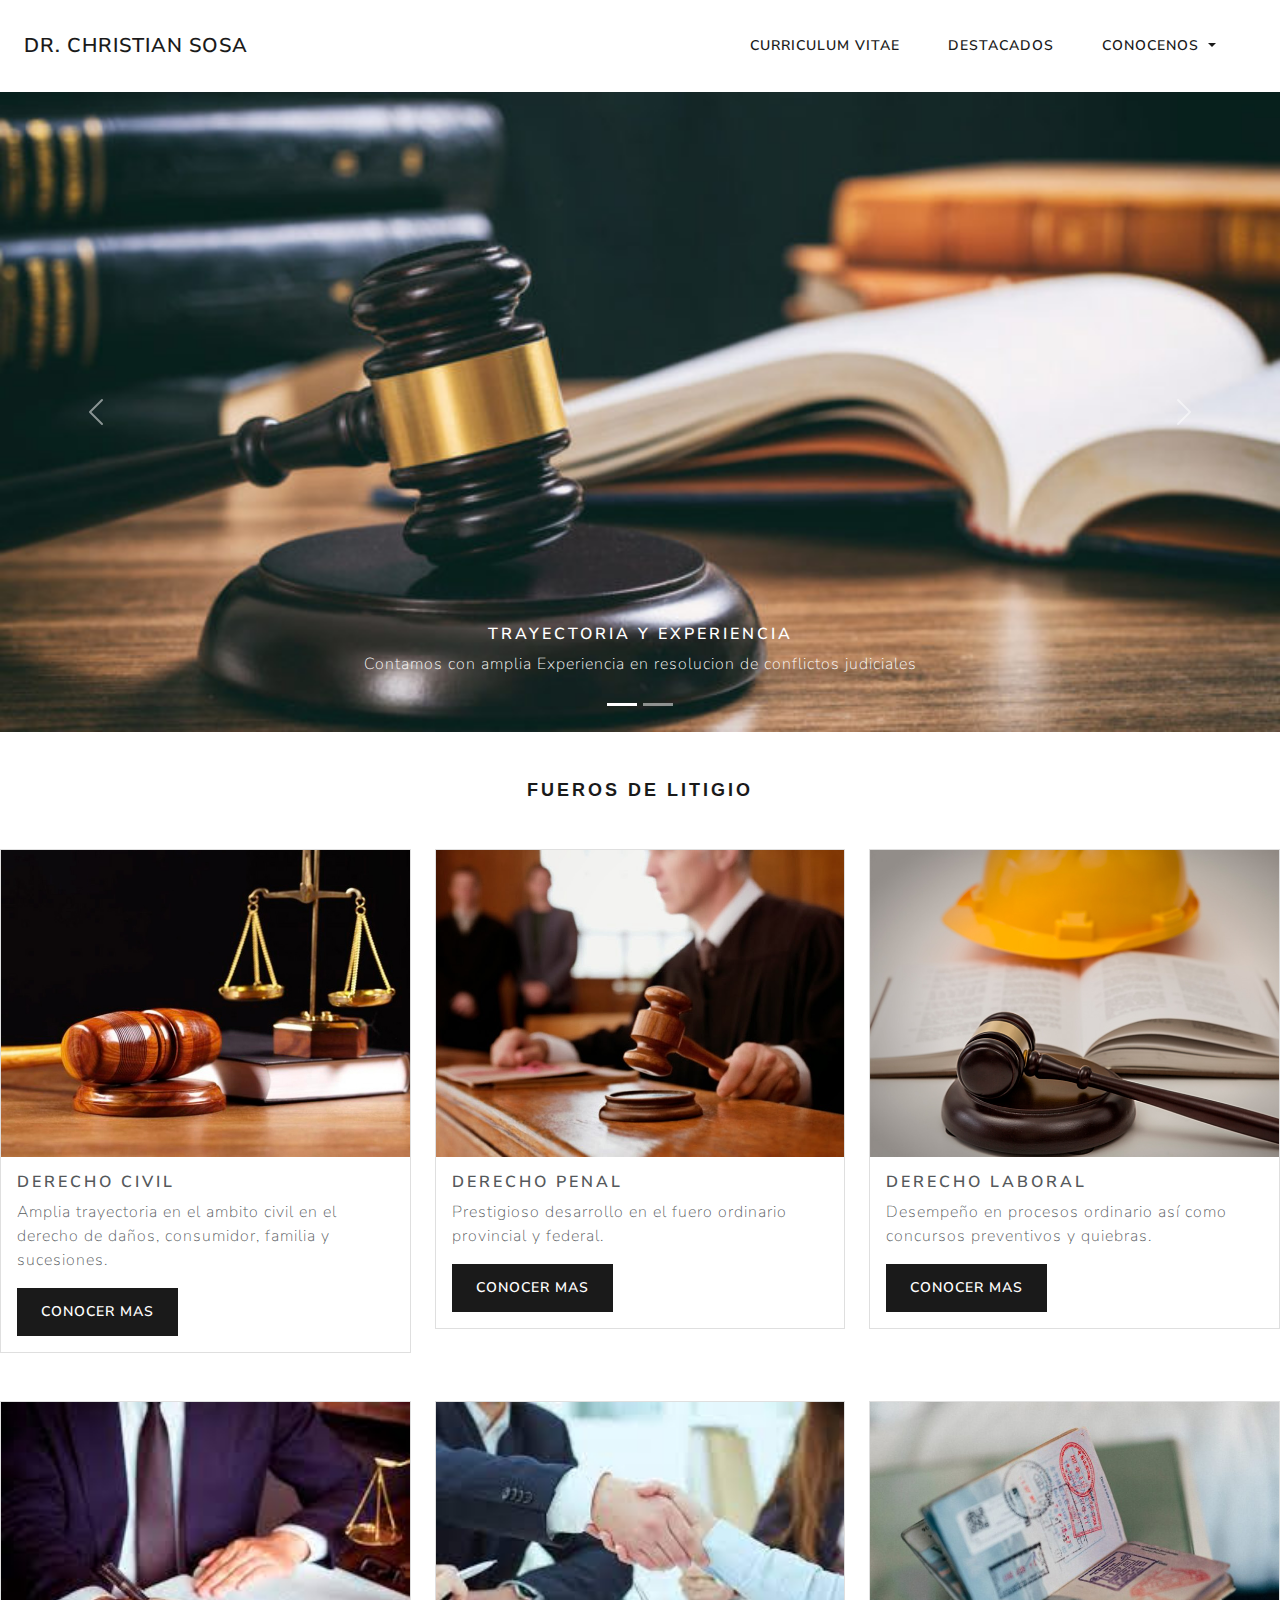
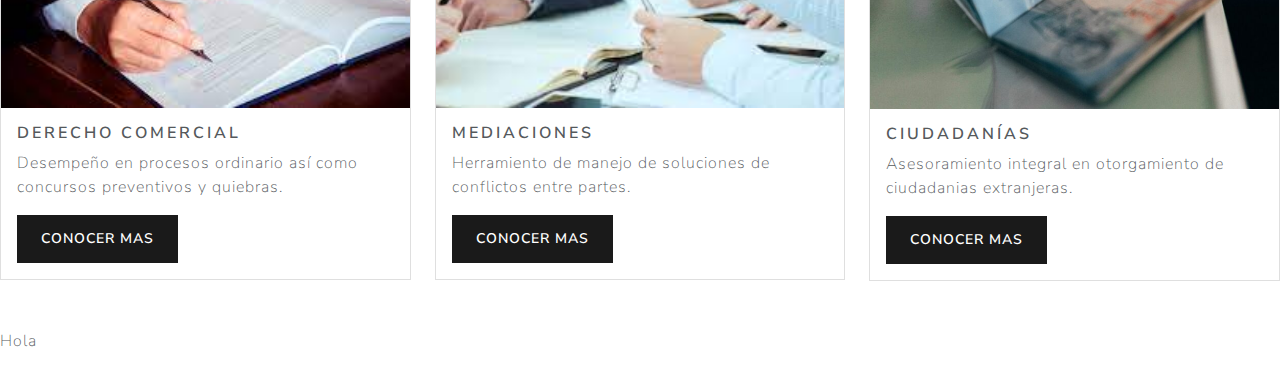
<file: index.html>
<!DOCTYPE html>
<html lang="en">
<head>
    <meta charset="UTF-8">
    <meta http-equiv="X-UA-Compatible" content="IE=edge">
    <meta name="viewport" content="width=device-width, initial-scale=1.0">
    <title>Proyecto de Prueba</title>
    <link rel="stylesheet" href="bootstrap.min (1).css">
    <link rel="stylesheet" href="Styles.css">


</head>

<body>

    <div class="container-fluid">
    <nav class="navbar navbar-expand-lg bg-white" >
        <div class="container-fluid">
          <a class="navbar-brand" href="#">Dr. Christian Sosa</a>
          <button class="navbar-toggler" type="button" data-bs-toggle="collapse" data-bs-target="#navbarSupportedContent" aria-controls="navbarSupportedContent" aria-expanded="false" aria-label="Toggle navigation">
            <span class="navbar-toggler-icon"></span>
          </button>
          <div class="collapse navbar-collapse" id="navbarSupportedContent">
            <ul class="navbar-nav ms-auto mb-2 mb-lg-0">
              <li class="nav-item">
                <a class="nav-link active" aria-current="page" href="Curriculum.html">Curriculum Vitae</a>
              </li>
              <li class="nav-item">
                <a class="nav-link" href="#">Destacados</a>
              </li>
              <li class="nav-item dropdown">
                <a class="nav-link dropdown-toggle" href="#" role="button" data-bs-toggle="dropdown" aria-expanded="false">
                  Conocenos
                </a>
                <ul class="dropdown-menu">
                  <li><a class="dropdown-item" href="#">Staff Jurídico</a></li>
                  <li><a class="dropdown-item" href="#">Ubicación</a></li>
                  <li><hr class="dropdown-divider"></li>
                  <li><a class="dropdown-item" href="#">Envianos tu consulta</a></li>
                </ul>
              </li>

            </ul>

          </div>
        </div>
    </div>
      </nav>


    <div id="carouselExampleCaptions" class="carousel slide" data-bs-ride="carousel">
        <div class="carousel-indicators">
            <button type="button" data-bs-target="#carouselExampleCaptions" data-bs-slide-to="0" class="active"
                aria-current="true" aria-label="Slide 1"></button>
            <button type="button" data-bs-target="#carouselExampleCaptions" data-bs-slide-to="1"
                aria-label="Slide 2"></button>

                    
        </div>
        <div class="carousel-inner">
            <div class="carousel-item active">
                <img src="img/derecho.jpg" class="d-block w-100" alt="...">
                <div class="carousel-caption d-none d-md-block">
                    <h5 class="text-white">Trayectoria y Experiencia</h5>
                    <p>Contamos con amplia Experiencia en resolucion de conflictos judiciales</p>
                </div>
            </div>
            <div class="carousel-item">
                <img src="img/derecho 2.jpg" class="d-block w-100" alt="...">
                <div class="carousel-caption d-none d-md-block">
                    <h5>Compromiso con el Cliente</h5>
                    <p class="text-dark"><strong>Nos caracterizamos por la atención personalizada con el Cliente</strong></p>
                </div>
            </div>
            
        </div>
        <button class="carousel-control-prev" type="button" data-bs-target="#carouselExampleCaptions" data-bs-slide="prev">
            <span class="carousel-control-prev-icon" aria-hidden="true"></span>
            <span class="visually-hidden">Previous</span>
        </button>
        <button class="carousel-control-next" type="button" data-bs-target="#carouselExampleCaptions" data-bs-slide="next">
            <span class="carousel-control-next-icon" aria-hidden="true"></span>
            <span class="visually-hidden">Next</span>
        </button>
    </div>



        <h1 class="mt-5">Fueros de Litigio</h1>

        <div class="row mt-5">
            <div class="col-4">
                <div class="card">
                    <img class="card-img-top" src="img/Derecho civil 2.jpg" alt="Card image cap">
                    <div class="card-body">
                      <h5 class="card-title">Derecho Civil</h5>
                      <p class="card-text">Amplia trayectoria en el ambito civil en el  derecho de daños, consumidor, familia y sucesiones.</p>
                      <a href="#" class="btn btn-primary">Conocer mas</a>
                    </div>
                  </div>
            </div>
            
            <div class="col-4">
                <div class="card">
                    <img class="card-img-top" src="img/Derecho Penal 1.jpg" alt="Card image cap">
                    <div class="card-body">
                      <h5 class="card-title">Derecho Penal</h5>
                      <p class="card-text">Prestigioso desarrollo en el fuero ordinario provincial y federal.</p>
                      <a href="#" class="btn btn-primary">Conocer mas</a>
                    </div>
                  </div>
            </div>

            <div class="col-4">
                <div class="card">
                    <img class="card-img-top" src="img/Derecho Laboral 1.jpg" alt="Card image cap">
                    <div class="card-body">
                      <h5 class="card-title">Derecho Laboral</h5>
                      <p class="card-text">Desempeño en procesos ordinario así como concursos preventivos y quiebras.</p>
                      <a href="#" class="btn btn-primary">Conocer mas</a>
                    </div>
                  </div>
            </div>
            
        </div>

        <div class="row mt-5">
            <div class="col-4">
                <div class="card">
                    <img class="card-img-top" src="img/Derecho Comercial.jpg" alt="Card image cap">
                    <div class="card-body">
                      <h5 class="card-title">Derecho Comercial</h5>
                      <p class="card-text">Desempeño en procesos ordinario así como concursos preventivos y quiebras.</p>
                      <a href="#" class="btn btn-primary">Conocer mas</a>
                    </div>
                  </div>
            </div>
            
            <div class="col-4">
                <div class="card">
                    <img class="card-img-top" src="img/Mediacion.jpg" alt="Card image cap">
                    <div class="card-body">
                      <h5 class="card-title">Mediaciones</h5>
                      <p class="card-text">Herramiento de manejo de soluciones de conflictos entre partes.</p>
                      <a href="#" class="btn btn-primary">Conocer mas</a>
                    </div>
                  </div>
            </div>

            <div class="col-4">
                <div class="card">
                    <img class="card-img-top" src="img/Ciudadanias.jpg" alt="Card image cap">
                    <div class="card-body">
                      <h5 class="card-title">Ciudadanías</h5>
                      <p class="card-text">Asesoramiento integral en otorgamiento de ciudadanias extranjeras.</p>
                      <a href="#" class="btn btn-primary">Conocer mas</a>
                    </div>
                  </div>
            </div>
            
        </div>

        <div class="row mt-5">
            <div class="col-1">
                <p>Hola</p>
            </div>

        </div>

    </div>
        
      <script src="https://cdn.jsdelivr.net/npm/bootstrap@5.0.1/dist/js/bootstrap.bundle.min.js"></script>

</body>
</html>
</file>
<file: Styles.css>
h1{
    font-size: large;
    font-style: normal;
    font-family: Arial, Helvetica, sans-serif;
    text-align: center
}

.cat {
    height: 300px;
    width: 300px;
   }
</file>
